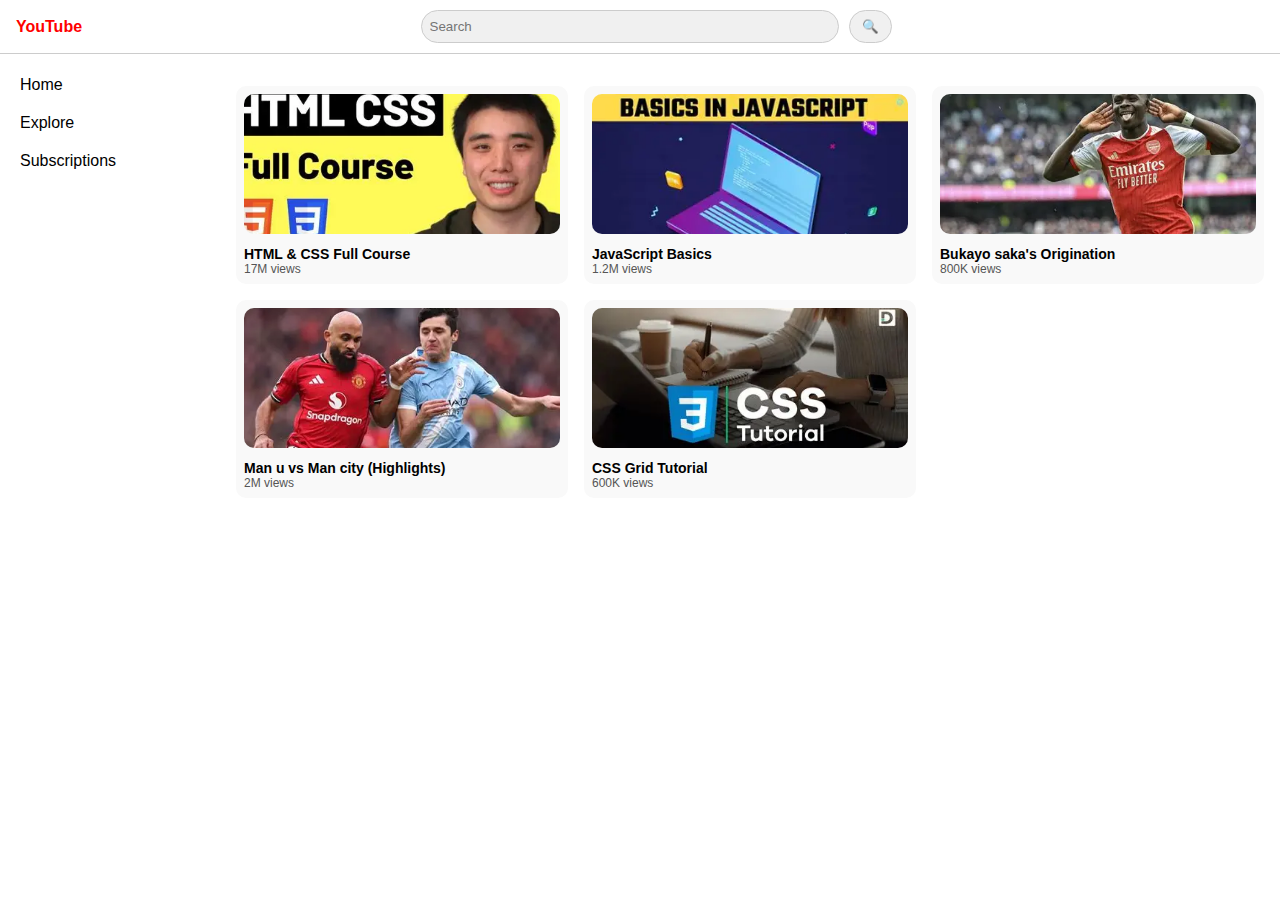
<file: index.html>
<!DOCTYPE html>
<html lang="en">
<head>
  <meta charset="UTF-8">
  <meta name="viewport" content="width=device-width, initial-scale=1.0">
  <title>YouTube Clone</title>
  <link rel="stylesheet" href="style.css">
</head>
<body>

<!-- TOP NAV -->
<div class="top-nav">
  <div class="logo">YouTube</div>
  <input type="text" id="search" placeholder="Search">
  <button onclick="searchVideos()">🔍</button>
</div>

<!-- SIDEBAR -->
<div class="sidebar">
  <a href="#"> Home</a>
  <a href="#"> Explore</a>
  <a href="#"> Subscriptions</a>
</div>

<!-- VIDEOS -->
<div class="grid" id="videos">
</div>

<script src="script.js"></script>
</body>
</html>
</file>
<file: style.css>
body {
  margin: 0;
  font-family: Arial, sans-serif;
  background: #ffffff; /* white background */
  color: #000000;      /* black text */
}

/* TOP NAV */
.top-nav {
  position: fixed;
  top: 0;
  width: 100%;
  display: flex;
  align-items: center;
  justify-content: center; /* centers search bar */
  gap: 10px;
  padding: 10px 16px;
  background: #ffffff;       /* white top nav */
  border-bottom: 1px solid #ccc;
  z-index: 10;
}

.logo {
  position: absolute; /* keeps logo on left */
  left: 16px;
  font-weight: bold;
  color: red;
}

.top-nav input {
  width: 400px;
  padding: 8px;
  background: #f0f0f0; /* light input */
  border: 1px solid #ccc;
  color: #000000;
  border-radius: 20px;
}

.top-nav button {
  padding: 8px 12px;
  border-radius: 20px;
  border: 1px solid #ccc;
  background: #f0f0f0;
  color: #000000;
  cursor: pointer;
}

/* SIDEBAR */
.sidebar {
  position: fixed;
  top: 56px;
  left: 0;
  width: 200px;
  height: 100vh;
  background: #ffffff;   /* white sidebar */
  padding: 10px;
}

.sidebar a {
  display: block;
  padding: 10px;
  color: #000000;
  text-decoration: none;
  border-radius: 6px;
}

.sidebar a:hover {
  background: #e0e0e0;
}

/* GRID */
.grid {
  margin-left: 220px;
  margin-top: 70px;
  padding: 16px;
  display: grid;
  grid-template-columns: repeat(auto-fill, minmax(250px, 1fr));
  gap: 16px;
}

/* VIDEO CARD */
.card {
  cursor: pointer;
  background: #f9f9f9;  /* light card background */
  padding: 8px;
  border-radius: 10px;
}

.thumb {
  width: 100%;
  height: 140px;
  object-fit: cover;
  border-radius: 10px;
  margin-bottom: 8px;
}

.title {
  font-size: 14px;
  font-weight: bold;
  color: #000000;
}

.views {
  font-size: 12px;
  color: #555555;
}
</file>
